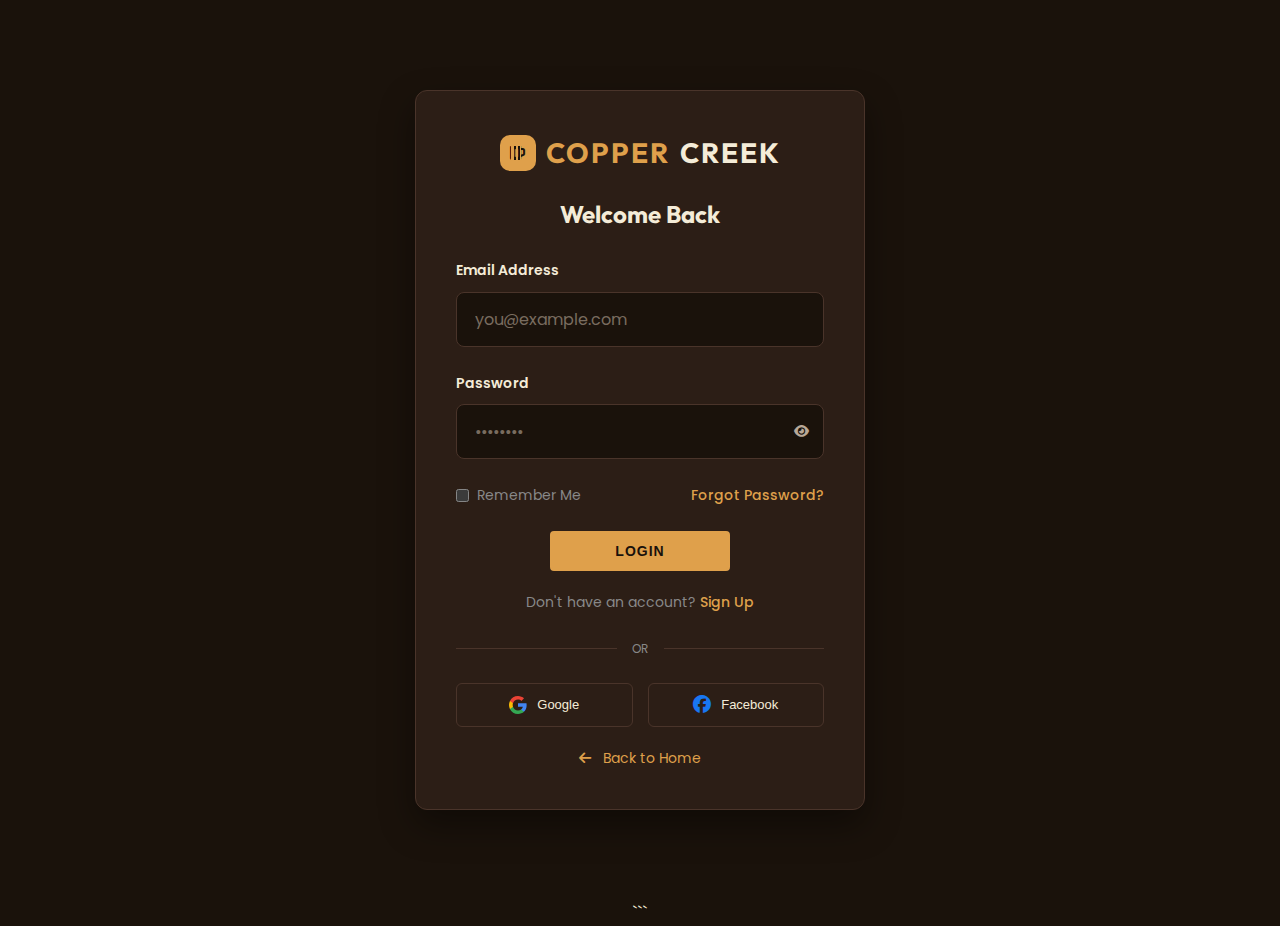
<file: login.html>
<!DOCTYPE html>
<html lang="en">

<head>
    <meta charset="UTF-8">
    <meta name="viewport" content="width=device-width, initial-scale=1.0">
    <script>
        // Apply theme immediately to prevent flash
        const savedTheme = localStorage.getItem('theme') || 'dark';
        document.documentElement.setAttribute('data-theme', savedTheme);
    </script>
    <title>Login | Copper Creek Brewery</title>
    <link rel="stylesheet" href="css/style.css">
    <link rel="stylesheet" href="https://cdnjs.cloudflare.com/ajax/libs/font-awesome/6.4.0/css/all.min.css">
    <link rel="icon" type="image/svg+xml" href="favicon.svg">
    <style>
        .auth-page {
            min-height: 100vh;
            display: flex;
            align-items: center;
            justify-content: center;
            background: var(--background);
            padding: 40px 20px;
        }

        .auth-card {
            background-color: var(--surface);
            padding: 40px;
            border-radius: 12px;
            width: 100%;
            max-width: 450px;
            border: 1px solid var(--border);
            box-shadow: 0 15px 35px rgba(0, 0, 0, 0.4);
        }

        .auth-header {
            text-align: center;
            margin-bottom: 30px;
        }

        .auth-header .logo {
            font-size: 28px;
            margin-bottom: 15px;
            display: inline-flex;
            align-items: center;
            justify-content: center;
            text-decoration: none;
            width: 100%;
        }






        .social-auth {
            display: flex;
            gap: 15px;
            margin: 20px 0;
        }

        .social-btn {
            flex: 1;
            display: flex;
            align-items: center;
            justify-content: center;
            gap: 10px;
            padding: 12px;
            border-radius: 6px;
            border: 1px solid var(--border);
            background: transparent;
            color: var(--text);
            font-size: 13px;
            font-weight: 500;
            cursor: pointer;
            transition: var(--transition);
        }

        .social-btn:hover {
            background-color: var(--border);
        }

        .google-icon {
            width: 18px;
            height: 18px;
        }

        .fa-facebook {
            color: #1877F2;
            font-size: 18px;
        }

        .divider {
            display: flex;
            align-items: center;
            text-align: center;
            margin: 25px 0;
            color: #888;
            font-size: 12px;
        }

        .divider::before,
        .divider::after {
            content: '';
            flex: 1;
            border-bottom: 1px solid var(--border);
        }

        .divider:not(:empty)::before {
            margin-right: 15px;
        }

        .divider:not(:empty)::after {
            margin-left: 15px;
        }

        .back-home {
            display: block;
            text-align: center;
            margin-top: 15px;
            font-size: 14px;
            color: var(--primary-color);
            transition: var(--transition);
            text-decoration: none;
        }

        .back-home:hover {
            text-decoration: underline;
        }

        .auth-footer {
            text-align: center;
            margin-top: 20px;
            font-size: 14px;
            color: #888;
        }

        @media (max-width: 480px) {
            .social-auth {
                flex-direction: column;
            }
        }
    </style>
</head>

<body>
    <div class="auth-page">
        <div class="auth-card pop-in">
            <div class="auth-header">
                <a href="index.html" class="logo">
                    <i class="fas fa-beer-mug-empty"></i>COPPER<span class="logo-accent">CREEK</span>
                </a>
                <h2 style="font-size: 24px; margin-top: 10px;">Welcome Back</h2>
            </div>

            <form action="index.html">
                <div class="form-group">
                    <label>Email Address</label>
                    <input type="email" class="form-control" placeholder="you@example.com" required>
                </div>

                <div class="form-group">
                    <label>Password</label>
                    <div class="password-wrapper">
                        <input type="password" class="form-control password-input" placeholder="••••••••" required>
                        <button type="button" class="toggle-password">
                            <i class="fas fa-eye"></i>
                        </button>
                    </div>
                </div>

                <div
                    style="display: flex; justify-content: space-between; align-items: center; margin-bottom: 25px; font-size: 14px; flex-wrap: wrap; gap: 10px;">
                    <label
                        style="display: flex; align-items: center; gap: 8px; cursor: pointer; color: #888; margin-right: 10px;">
                        <input type="checkbox" style="accent-color: var(--primary-color);"> Remember Me
                    </label>
                    <a href="#" style="color: var(--primary-color); font-weight: 500; text-decoration: none;">Forgot
                        Password?</a>
                </div>

                <div style="text-align: center; margin-top: 10px;">
                    <button type="submit" class="btn"
                        style="width: auto; min-width: 180px; padding: 10px 30px;">Login</button>
                </div>
            </form>

            <div class="auth-footer">
                Don't have an account? <a href="signup.html"
                    style="color: var(--primary-color); font-weight: 500; text-decoration: none;">Sign Up</a>
            </div>

            <div class="divider">OR</div>

            <div class="social-auth">
                <button class="social-btn">
                    <svg class="google-icon" viewBox="0 0 18 18">
                        <path
                            d="M17.64 9.2c0-.637-.057-1.251-.164-1.84H9v3.481h4.844c-.209 1.125-.843 2.078-1.796 2.717v2.258h2.908c1.702-1.567 2.684-3.874 2.684-6.615z"
                            fill="#4285F4" />
                        <path
                            d="M9 18c2.43 0 4.467-.806 5.956-2.184l-2.908-2.258c-.806.54-1.834.859-3.048.859-2.344 0-4.328-1.584-5.036-3.711H.957v2.332A8.997 8.997 0 0 0 9 18z"
                            fill="#34A853" />
                        <path
                            d="M3.964 10.706A5.41 5.41 0 0 1 3.682 9c0-.593.102-1.17.282-1.706V4.962H.957A8.996 8.996 0 0 0 0 9c0 1.452.348 2.827.957 4.038l3.007-2.332z"
                            fill="#FBBC05" />
                        <path
                            d="M9 3.58c1.321 0 2.508.454 3.44 1.345l2.582-2.58C13.463.891 11.426 0 9 0A8.997 8.997 0 0 0 .957 4.962l3.007 2.332C4.672 5.164 6.656 3.58 9 3.58z"
                            fill="#EA4335" />
                    </svg>
                    Google
                </button>
                <button class="social-btn">
                    <i class="fab fa-facebook"></i> Facebook
                </button>
            </div>

            <a href="index.html" class="back-home"><i class="fas fa-arrow-left" style="margin-right: 8px;"></i> Back to
                Home</a>
        </div>
    </div>

    <script src="js/script.js"></script>
</body>

</html>
```
</file>
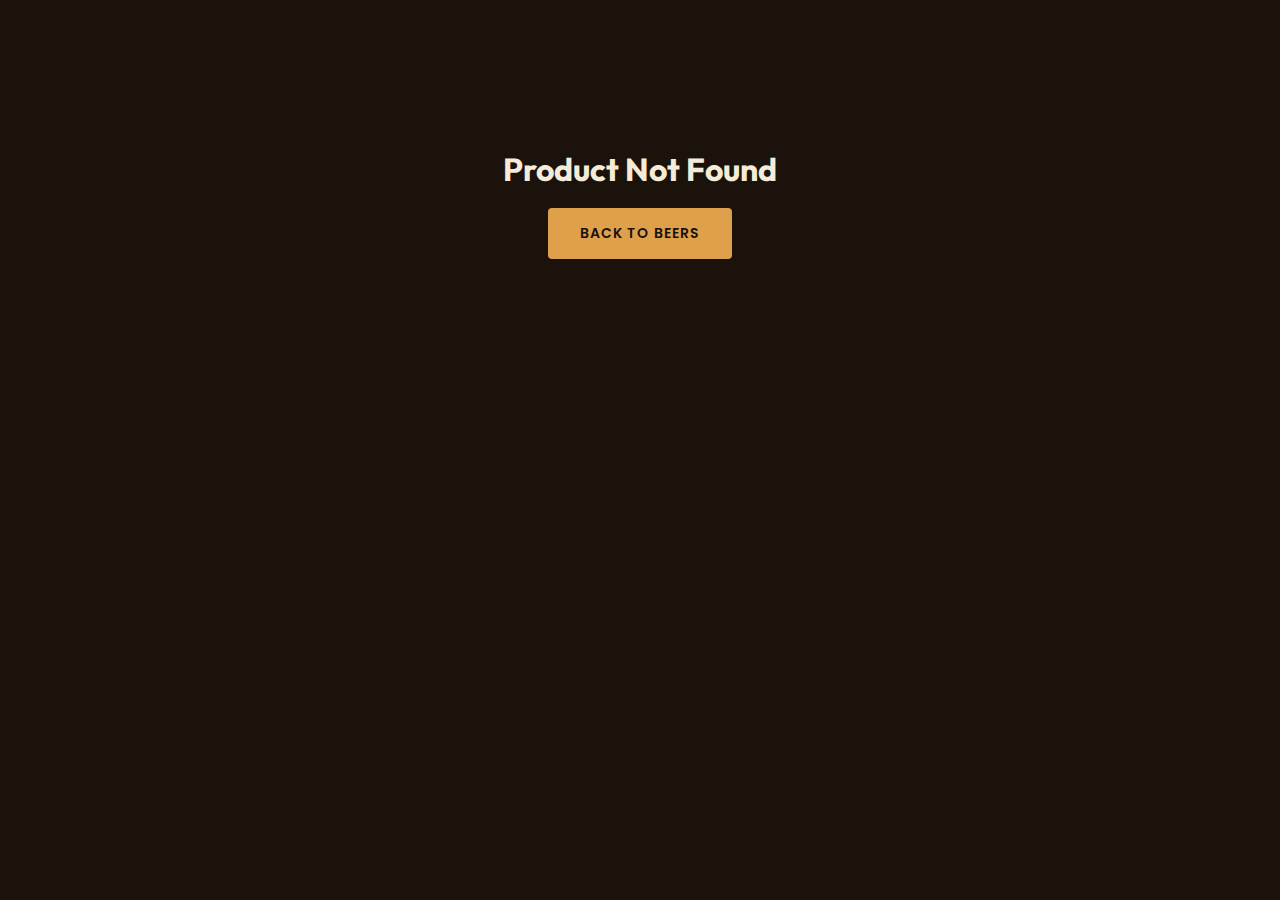
<file: product-details.html>
<!DOCTYPE html>
<html lang="en" data-theme="dark">

<head>
    <meta charset="UTF-8">
    <meta name="viewport" content="width=device-width, initial-scale=1.0">
    <title>Beer Details | Copper Creek Brewery</title>
    <link rel="stylesheet" href="css/style.css">
    <link rel="stylesheet" href="https://cdnjs.cloudflare.com/ajax/libs/font-awesome/6.4.0/css/all.min.css">
    <link rel="icon" type="image/svg+xml" href="favicon.svg">
    <style>
        .product-hero {
            padding-top: 140px;
            padding-bottom: 60px;
            background-color: var(--surface);
        }

        .product-grid {
            display: grid;
            grid-template-columns: 1fr 1fr;
            gap: 60px;
            align-items: center;
        }

        .product-image-container {
            border-radius: 8px;
            overflow: hidden;
            box-shadow: 0 20px 40px rgba(0, 0, 0, 0.2);
        }

        .product-info h1 {
            font-size: 48px;
            color: var(--primary-color);
            margin-bottom: 10px;
        }

        .product-meta {
            display: flex;
            flex-wrap: wrap;
            gap: 20px;
            margin-bottom: 20px;
            font-size: 18px;
            color: #888;
        }

        .product-meta span {
            display: flex;
            align-items: center;
            gap: 8px;
            white-space: nowrap;
        }


        .specs-list {
            margin: 30px 0;
            border-top: 1px solid var(--border);
            border-bottom: 1px solid var(--border);
            padding: 20px 0;
        }

        .spec-item {
            display: flex;
            justify-content: space-between;
            padding: 10px 0;
            border-bottom: 1px dashed var(--border);
        }

        .spec-item:last-child {
            border-bottom: none;
        }

        .spec-label {
            font-weight: 600;
            color: var(--text);
        }

        .spec-value {
            color: #888;
        }

        @media (max-width: 768px) {
            .product-grid {
                grid-template-columns: 1fr;
                gap: 40px;
            }

            .product-info h1 {
                font-size: 36px;
            }
        }
    </style>
</head>

<body>
    <!-- Header -->
    <header>
        <div class="container navbar">
            <a href="index.html" class="logo"><i class="fas fa-beer-mug-empty"></i>COPPER<span
                    class="logo-accent">CREEK</span></a>

            <nav class="nav-container">
                <ul class="nav-links">
                    <li class="nav-item">
                        <a href="#" class="nav-link">Home <i class="fas fa-chevron-down"
                                style="font-size: 12px;"></i></a>
                        <ul class="dropdown-menu">
                            <li><a href="index.html" class="dropdown-item">Home 1</a></li>
                            <li><a href="home-2.html" class="dropdown-item">Home 2</a></li>
                        </ul>
                    </li>
                    <li class="nav-item"><a href="about.html" class="nav-link">About Us</a></li>
                    <li class="nav-item"><a href="beers.html" class="nav-link active">Beer List</a></li>
                    <li class="nav-item"><a href="tour.html" class="nav-link">Tours</a></li>
                    <li class="nav-item"><a href="shop.html" class="nav-link">Shop</a></li>
                    <li class="nav-item"><a href="contact.html" class="nav-link">Contact</a></li>
                </ul>

                <div class="auth-buttons">
                    <button id="theme-toggle" class="theme-toggle"><i class="fas fa-moon"></i></button>
                    <a href="login.html" class="btn btn-outline">Login</a>
                    <a href="signup.html" class="btn">Sign Up</a>
                    <div class="hamburger" id="hamburger"><i class="fas fa-bars"></i></div>
                </div>
            </nav>
        </div>
    </header>

    <!-- Product Details Section -->
    <section class="product-hero">
        <div class="container product-grid">
            <div class="product-image-container reveal-left">
                <img id="product-img" src="" alt="Beer Image" style="width: 100%; height: auto; display: block;">
            </div>
            <div class="product-info pop-in">
                <h1 id="product-name">Loading...</h1>
                <div class="product-meta">
                    <span id="product-style"><i class="fas fa-tag"></i> Style</span>
                    <span id="product-abv"><i class="fas fa-percent"></i> ABV</span>
                    <span id="product-ibu"><i class="fas fa-leaf"></i> IBU</span>
                </div>
                <p id="product-desc" style="font-size: 18px; margin-bottom: 20px;">
                    Loading description...
                </p>

                <div class="specs-list">
                    <div class="spec-item">
                        <span class="spec-label">Ingredients</span>
                        <span class="spec-value" id="product-ingredients">Loading...</span>
                    </div>
                    <div class="spec-item">
                        <span class="spec-label">Tasting Notes</span>
                        <span class="spec-value" id="product-notes">Loading...</span>
                    </div>
                    <div class="spec-item">
                        <span class="spec-label">Food Pairing</span>
                        <span class="spec-value" id="product-pairing">Loading...</span>
                    </div>
                </div>

                <div style="display: flex; gap: 15px; flex-wrap: wrap;">
                    <a href="#" class="btn" style="flex: 1; min-width: 200px; text-align: center;">Find Near Me</a>
                    <a href="contact.html" class="btn btn-outline"
                        style="flex: 1; min-width: 200px; text-align: center;">Distribution Enquiry</a>
                </div>
            </div>
        </div>
    </section>

    <!-- Related Products -->
    <section class="section">
        <div class="container">
            <h2 style="text-align: center; margin-bottom: 20px;">You Might Also Like</h2>
            <p
                style="text-align: center; margin-bottom: 40px; color: #888; max-width: 700px; margin-left: auto; margin-right: auto;">
                Hand-picked brews that showcase our creativity, crafted for explorers who love discovering something new
                in every pour.</p>
            <div class="grid-3" id="related-products">
                <!-- Related items will be injected by JS -->
            </div>
        </div>
    </section>

    <!-- Footer -->
    <footer>
        <div class="container">
            <div class="footer-grid">
                <div class="footer-brand">
                    <a href="index.html" class="logo"><i class="fas fa-beer-mug-empty" style="margin-right: 10px;"></i>COPPER<span
                            class="logo-accent">CREEK</span></a>
                    <p>Crafting memories, one pint at a time. Join our community of beer enthusiasts.</p>
                </div>
                <div class="footer-col">
                    <h4>Quick Links</h4>
                    <ul class="footer-links">
                        <li><a href="about.html">About Us</a></li>
                        <li><a href="beers.html">Our Beers</a></li>
                        <li><a href="tour.html">Tours</a></li>
                        <li><a href="shop.html">Shop</a></li>
                    </ul>
                </div>
                <div class="footer-col">
                    <h4>Resources</h4>
                    <ul class="footer-links">
                        <li><a href="#">FAQ</a></li>
                        <li><a href="#">Privacy Policy</a></li>
                        <li><a href="#">Terms of Service</a></li>
                        <li><a href="#">Wholesale</a></li>
                    </ul>
                </div>
                <div class="footer-col">
                    <h4>Contact Us</h4>
                    <ul class="footer-links">
                        <li><i class="fas fa-map-marker-alt" style="margin-right: 10px;"></i> 123 Brewery Lane, Craft
                            City</li>
                        <li><i class="fas fa-phone" style="margin-right: 10px;"></i> (555) 123-4567</li>
                        <li><i class="fas fa-envelope" style="margin-right: 10px;"></i> hello@coppercreek.com</li>
                    </ul>
                    <div class="footer-social">
                        <a href="#" aria-label="Facebook"><i class="fab fa-facebook-f"></i></a>
                        <a href="#" aria-label="Instagram"><i class="fab fa-instagram"></i></a>
                        <a href="#" aria-label="Twitter"><i class="fab fa-twitter"></i></a>
                        <a href="#" aria-label="LinkedIn"><i class="fab fa-linkedin-in"></i></a>
                    </div>
                </div>
            </div>
            <div class="footer-bottom">
                <p>&copy; 2026 Copper Creek Brewery. All rights reserved.</p>
                <div class="back-to-top" onclick="window.scrollTo(0,0)">
                    <i class="fas fa-arrow-up"></i>
                </div>
            </div>
        </div>
    </footer>
    <script src="js/script.js"></script>
</body>

</html>
</file>
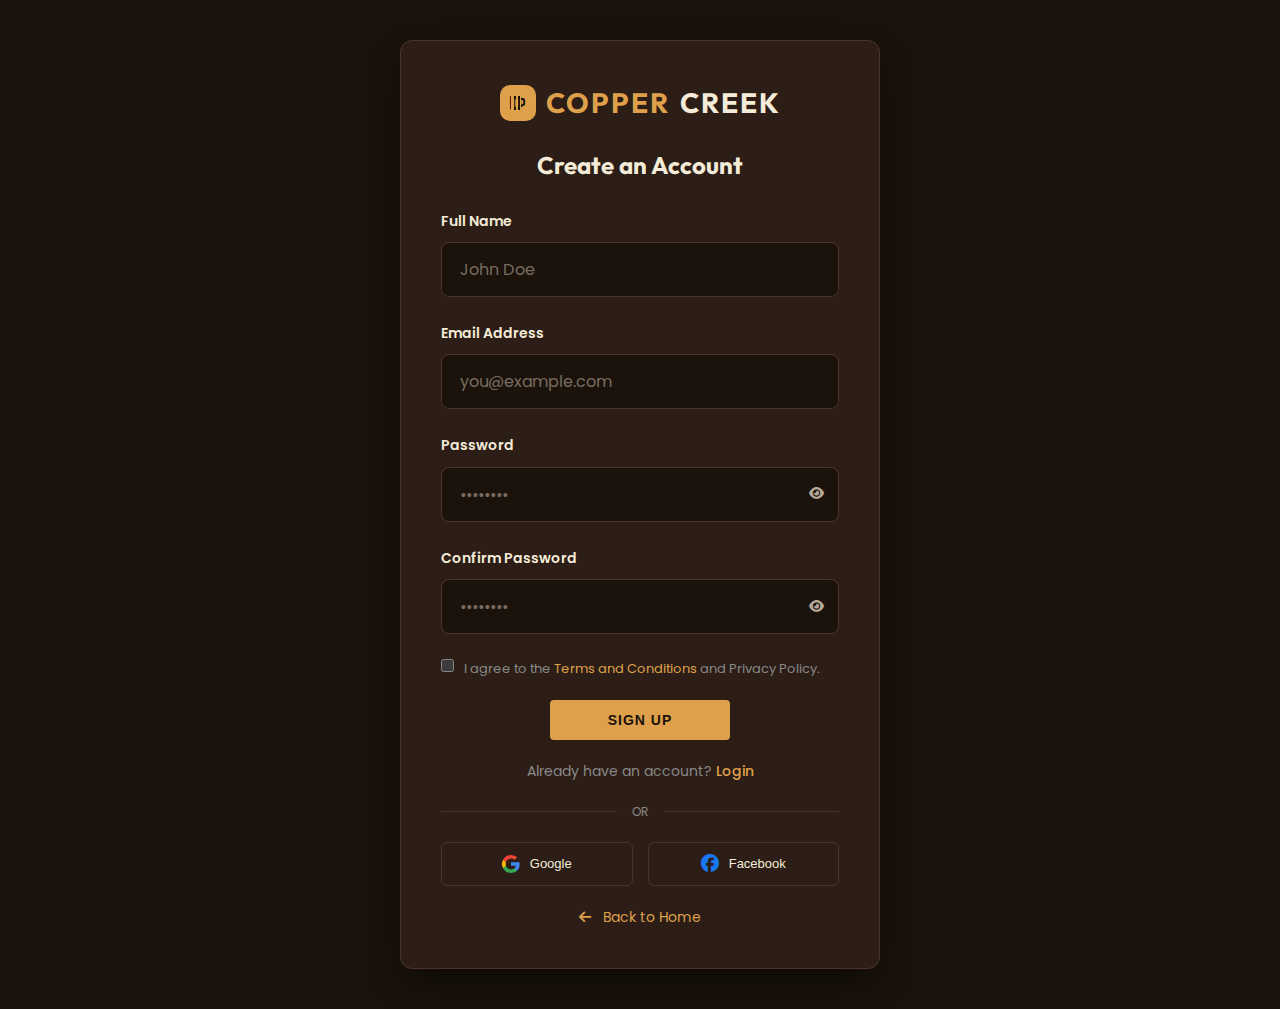
<file: signup.html>
<!DOCTYPE html>
<html lang="en">

<head>
    <meta charset="UTF-8">
    <meta name="viewport" content="width=device-width, initial-scale=1.0">
    <script>
        // Apply theme immediately to prevent flash
        const savedTheme = localStorage.getItem('theme') || 'dark';
        document.documentElement.setAttribute('data-theme', savedTheme);
    </script>
    <title>Sign Up | Copper Creek Brewery</title>
    <link rel="stylesheet" href="css/style.css">
    <link rel="stylesheet" href="https://cdnjs.cloudflare.com/ajax/libs/font-awesome/6.4.0/css/all.min.css">
    <link rel="icon" type="image/svg+xml" href="favicon.svg">
    <style>
        .auth-page {
            min-height: 100vh;
            display: flex;
            align-items: center;
            justify-content: center;
            background: var(--background);
            padding: 40px 20px;
        }

        .auth-card {
            background-color: var(--surface);
            padding: 40px;
            border-radius: 12px;
            width: 100%;
            max-width: 480px;
            border: 1px solid var(--border);
            box-shadow: 0 15px 35px rgba(0, 0, 0, 0.4);
        }

        .auth-header {
            text-align: center;
            margin-bottom: 30px;
        }

        .auth-header .logo {
            font-size: 28px;
            margin-bottom: 15px;
            display: inline-flex;
            align-items: center;
            justify-content: center;
            text-decoration: none;
            width: 100%;
        }






        .social-auth {
            display: flex;
            gap: 15px;
            margin: 20px 0;
        }

        .social-btn {
            flex: 1;
            display: flex;
            align-items: center;
            justify-content: center;
            gap: 10px;
            padding: 12px;
            border-radius: 6px;
            border: 1px solid var(--border);
            background: transparent;
            color: var(--text);
            font-size: 13px;
            font-weight: 500;
            cursor: pointer;
            transition: var(--transition);
        }

        .social-btn:hover {
            background-color: var(--border);
        }

        .google-icon {
            width: 18px;
            height: 18px;
        }

        .fa-facebook {
            color: #1877F2;
            font-size: 18px;
        }

        .divider {
            display: flex;
            align-items: center;
            text-align: center;
            margin: 20px 0;
            color: #888;
            font-size: 12px;
        }

        .divider::before,
        .divider::after {
            content: '';
            flex: 1;
            border-bottom: 1px solid var(--border);
        }

        .divider:not(:empty)::before {
            margin-right: 15px;
        }

        .divider:not(:empty)::after {
            margin-left: 15px;
        }

        .back-home {
            display: block;
            text-align: center;
            margin-top: 15px;
            font-size: 14px;
            color: var(--primary-color);
            transition: var(--transition);
            text-decoration: none;
        }

        .back-home:hover {
            text-decoration: underline;
        }

        .auth-footer {
            text-align: center;
            margin-top: 20px;
            font-size: 14px;
            color: #888;
        }

        .terms-text {
            display: flex;
            align-items: flex-start;
            gap: 10px;
            color: #888;
            font-size: 13px;
            margin-bottom: 20px;
        }


        @media (max-width: 480px) {
            .social-auth {
                flex-direction: column;
            }

            .terms-text {
                white-space: normal;
            }
        }
    </style>
</head>

<body>
    <div class="auth-page">
        <div class="auth-card pop-in">
            <div class="auth-header">
                <a href="index.html" class="logo">
                    <i class="fas fa-beer-mug-empty"></i>COPPER<span class="logo-accent">CREEK</span>
                </a>
                <h2 style="font-size: 24px; margin-top: 10px;">Create an Account</h2>
            </div>

            <form action="index.html">
                <div class="form-group">
                    <label>Full Name</label>
                    <input type="text" class="form-control" placeholder="John Doe" required>
                </div>

                <div class="form-group">
                    <label>Email Address</label>
                    <input type="email" class="form-control" placeholder="you@example.com" required>
                </div>

                <div class="form-group">
                    <label>Password</label>
                    <div class="password-wrapper">
                        <input type="password" class="form-control password-input" placeholder="••••••••" required>
                        <button type="button" class="toggle-password">
                            <i class="fas fa-eye"></i>
                        </button>
                    </div>
                </div>

                <div class="form-group">
                    <label>Confirm Password</label>
                    <div class="password-wrapper">
                        <input type="password" class="form-control password-input" placeholder="••••••••" required>
                        <button type="button" class="toggle-password">
                            <i class="fas fa-eye"></i>
                        </button>
                    </div>
                </div>

                <div class="terms-text">
                    <input type="checkbox" style="accent-color: var(--primary-color); cursor: pointer;" required>
                    <span>I agree to the <a href="#" style="color: var(--primary-color); text-decoration: none;">Terms
                            and Conditions</a> and Privacy Policy.</span>
                </div>

                <div style="text-align: center; margin-top: 10px;">
                    <button type="submit" class="btn" style="width: auto; min-width: 180px; padding: 10px 30px;">Sign
                        Up</button>
                </div>
            </form>

            <div class="auth-footer">
                Already have an account? <a href="login.html"
                    style="color: var(--primary-color); font-weight: 500; text-decoration: none;">Login</a>
            </div>

            <div class="divider">OR</div>

            <div class="social-auth">
                <button class="social-btn">
                    <svg class="google-icon" viewBox="0 0 18 18">
                        <path
                            d="M17.64 9.2c0-.637-.057-1.251-.164-1.84H9v3.481h4.844c-.209 1.125-.843 2.078-1.796 2.717v2.258h2.908c1.702-1.567 2.684-3.874 2.684-6.615z"
                            fill="#4285F4" />
                        <path
                            d="M9 18c2.43 0 4.467-.806 5.956-2.184l-2.908-2.258c-.806.54-1.834.859-3.048.859-2.344 0-4.328-1.584-5.036-3.711H.957v2.332A8.997 8.997 0 0 0 9 18z"
                            fill="#34A853" />
                        <path
                            d="M3.964 10.706A5.41 5.41 0 0 1 3.682 9c0-.593.102-1.17.282-1.706V4.962H.957A8.996 8.996 0 0 0 0 9c0 1.452.348 2.827.957 4.038l3.007-2.332z"
                            fill="#FBBC05" />
                        <path
                            d="M9 3.58c1.321 0 2.508.454 3.44 1.345l2.582-2.58C13.463.891 11.426 0 9 0A8.997 8.997 0 0 0 .957 4.962l3.007 2.332C4.672 5.164 6.656 3.58 9 3.58z"
                            fill="#EA4335" />
                    </svg>
                    Google
                </button>
                <button class="social-btn">
                    <i class="fab fa-facebook"></i> Facebook
                </button>
            </div>

            <a href="index.html" class="back-home"><i class="fas fa-arrow-left" style="margin-right: 8px;"></i> Back to
                Home</a>
        </div>
    </div>

    <script src="js/script.js"></script>
</body>

</html>
</file>
<file: css/style.css>
/* Google Fonts - Poppins & Outfit */
@import url('https://fonts.googleapis.com/css2?family=Outfit:wght@300;400;600;700&family=Poppins:wght@300;400;500;600;700&display=swap');

:root {
    /* Color Palette - Warm Craft Brewery */
    --primary-color: #dfa04b;
    /* Copper Gold */
    --primary-hover: #f2c98a;
    /* Soft Gold */

    /* Dark Mode (Deep Brown Theme) */
    --background-dark: #1a120b;
    /* Espresso */
    --surface-dark: #2c1e16;
    /* Dark Roast */
    --text-dark: #f4ecd8;
    /* Cream */
    --border-dark: #4a342a;
    /* Brown Border */
    --nav-bg-dark: rgba(26, 18, 11, 0.95);
    --text-muted-dark: #b8a898;
    /* Lighter muted text for dark theme */

    /* Light Mode (Soft Cream Theme) */
    --background-light: #fdfbf7;
    /* Soft Cream */
    --surface-light: #f3ebe1;
    /* Latte */
    --text-light: #2b1810;
    /* Coffee Bean */
    --border-light: #dccdb8;
    /* Tan Border */
    --nav-bg-light: rgba(253, 251, 247, 0.95);
    --text-muted-light: #5d4d42;
    /* Darker muted text for light theme */

    /* Accents */
    --accent: #bf6a30;
    /* Rust/Copper */

    /* Transitions */
    --transition: all 0.3s ease;

    /* Spacing */
    --section-padding: 60px 20px;
    --container-width: 1200px;
}

/* Light Mode Variables */
[data-theme="light"] {
    color-scheme: light;
    --background: var(--background-light);
    --surface: var(--surface-light);
    --text: var(--text-light);
    --border: var(--border-light);
    --nav-bg: var(--nav-bg-light);
    --text-muted: var(--text-muted-light);
}

/* Dark Mode Variables (Default) */
[data-theme="dark"] {
    color-scheme: dark;
    --background: var(--background-dark);
    --surface: var(--surface-dark);
    --text: var(--text-dark);
    --border: var(--border-dark);
    --nav-bg: var(--nav-bg-dark);
    --text-muted: var(--text-muted-dark);
}

/* Global Reset */
* {
    margin: 0;
    padding: 0;
    box-sizing: border-box;
    word-wrap: break-word;
    overflow-wrap: break-word;
}


html {
    scroll-behavior: smooth;
}

body {
    font-family: 'Poppins', sans-serif;
    background-color: var(--background);
    color: var(--text);
    line-height: 1.6;
    transition: background-color 0.3s ease, color 0.3s ease;
    overflow-x: hidden;
    width: 100%;
    text-align: center;
    /* Set global text alignment to center */
}


h1,
h2,
h3,
h4,
h5,
h6 {
    font-family: 'Outfit', sans-serif;
    font-weight: 700;
    margin-bottom: 20px;
    line-height: 1.2;
    text-align: center;
    /* Default to center alignment per user request */
}

.large-title {
    font-size: 42px;
    text-transform: uppercase;
    letter-spacing: 6px;
    line-height: 1.2;
}

a {
    text-decoration: none;
    color: inherit;
    transition: var(--transition);
}

ul {
    list-style: none;
}

img,
iframe {
    max-width: 100%;
    display: block;
    height: auto;
}


/* Utilities */
.container {
    width: 100%;
    max-width: var(--container-width);
    margin: 0 auto;
    padding: 0 20px;
}

.container.flex-column {
    display: flex;
    flex-direction: column;
    align-items: center;
}

.section {
    padding: var(--section-padding);
    display: flex;
    flex-direction: column;
    align-items: center;
    text-align: center;
}

.btn {
    display: inline-flex;
    align-items: center;
    justify-content: center;
    padding: 12px 30px;
    background-color: var(--primary-color);
    color: var(--background-dark);
    font-weight: 600;
    border-radius: 4px;
    text-transform: uppercase;
    letter-spacing: 1px;
    border: 2px solid var(--primary-color);
    cursor: pointer;
    font-size: 14px;
    transition: var(--transition);
    margin: 0;
    /* Ensure buttons can be centered if they are block/inline-block */
}

.btn:hover {
    background-color: transparent;
    color: var(--primary-color);
}

.btn-outline {
    background-color: transparent;
    color: var(--text);
    border: 2px solid var(--text);
}

.btn-outline:hover {
    background-color: var(--text);
    color: var(--background);
}

/* Forms */
.form-group {
    margin-bottom: 25px;
    text-align: left;
    width: 100%;
}

.form-group label {
    display: block;
    margin-bottom: 10px;
    font-weight: 600;
    font-size: 14px;
    color: var(--text);
    text-align: left;
}

.form-control {
    width: 100%;
    padding: 14px 18px;
    /* Proper height and touch area */
    background-color: var(--background);
    border: 1px solid var(--border);
    color: var(--text);
    border-radius: 8px;
    /* Consistent rounding */
    font-family: inherit;
    font-size: 16px;
    transition: var(--transition);
}

.form-control:focus {
    outline: none;
    border-color: var(--primary-color);
    box-shadow: 0 0 0 2px rgba(223, 160, 75, 0.2);
}

textarea.form-control {
    min-height: 180px;
    /* Even taller message box */
    resize: vertical;
    line-height: 1.6;
}

.form-control:hover {
    border-color: var(--primary-color);
}

/* Fix for native date/time pickers in dark mode */
input[type="date"]::-webkit-calendar-picker-indicator,
input[type="time"]::-webkit-calendar-picker-indicator {
    cursor: pointer;
    filter: invert(var(--theme-invert, 0));
}

[data-theme="dark"] {
    --theme-invert: 0.8;
}

[data-theme="light"] {
    --theme-invert: 0.2;
}

.card form {
    width: 100%;
}

.card.form-container {
    align-items: flex-start;
    text-align: left;
    padding: 40px;
    overflow: visible;
    /* Ensure native pickers are not cut off */
}

.form-control::placeholder {
    color: var(--text-muted);
    opacity: 0.6;
}

/* Password Toggle */
.password-wrapper {
    position: relative;
    width: 100%;
}

.password-wrapper .form-control {
    padding-right: 48px;
}

.toggle-password {
    position: absolute;
    right: 15px;
    top: 50%;
    transform: translateY(-50%);
    cursor: pointer;
    color: var(--text-muted);
    transition: var(--transition);
    z-index: 2;
    background: none;
    border: none;
    padding: 0;
    display: flex;
    align-items: center;
    justify-content: center;
}

.toggle-password:hover {
    color: var(--primary-color);
}

/* Header */
header {
    position: fixed;
    top: 0;
    left: 0;
    width: 100%;
    padding-right: var(--scrollbar-width, 0px);
    z-index: 1000;
    background-color: var(--nav-bg);
    backdrop-filter: blur(10px);
    border-bottom: 1px solid var(--border);
    transition: var(--transition);
}

.navbar {
    display: flex;
    justify-content: space-between;
    align-items: center;
    height: 80px;
    width: 100%;
}

.nav-container {
    display: flex;
    align-items: center;
    gap: 30px;
}

.logo {
    font-family: 'Outfit', sans-serif;
    font-size: 24px;
    font-weight: 700;
    color: var(--primary-color);
    letter-spacing: 2px;
    cursor: pointer;
    text-decoration: none;
    display: flex;
    align-items: center;
    gap: 10px;
    white-space: nowrap;
    margin-right: auto;
    /* Push everything else to the right */
}

.logo i {
    font-size: 16px;
    background-color: var(--primary-color);
    color: var(--background-dark);
    width: 36px;
    height: 36px;
    display: flex;
    align-items: center;
    justify-content: center;
    border-radius: 10px;
    position: relative;
    transition: var(--transition);
}

.logo i::before {
    content: "\f0fc";
    /* fa-beer-mug-empty */
    font-family: "Font Awesome 6 Free";
    font-weight: 900;
    z-index: 1;
}

.logo i::after {
    content: "";
    position: absolute;
    width: 14px;
    height: 18px;
    background: repeating-linear-gradient(to right,
            var(--primary-color),
            var(--primary-color) 2px,
            transparent 2px,
            transparent 4.5px);
    top: 50%;
    left: 41%;
    transform: translate(-50%, -55%);
    z-index: 2;
}

.logo:hover i {
    transform: scale(1.05);
    background-color: var(--primary-hover);
}

.logo-accent {
    color: var(--text);
    transition: var(--transition);
}



.nav-links {
    display: flex;
    align-items: center;
    gap: 30px;
}

.nav-item {
    position: relative;
}

.nav-link {
    font-size: 16px;
    font-weight: 500;
    color: var(--text);
}

.nav-link:hover,
.nav-link.active {
    color: var(--primary-color);
}

/* Dropdown */
.dropdown-menu {
    position: absolute;
    top: 100%;
    left: 50%;
    transform: translateX(-50%) translateY(10px);
    background-color: var(--surface);
    min-width: 120px;
    width: max-content;
    box-shadow: 0 10px 30px rgba(0, 0, 0, 0.2);
    border-radius: 4px;
    opacity: 0;
    visibility: hidden;
    transition: var(--transition);
    padding: 5px 0;
    z-index: 100;
}

.nav-item:hover .dropdown-menu {
    opacity: 1;
    visibility: visible;
    transform: translateX(-50%) translateY(0);
}

.dropdown-item {
    display: flex;
    align-items: center;
    justify-content: center;
    padding: 10px 15px;
    color: var(--text);
    font-size: 14px;
    white-space: nowrap;
    text-align: center;
}

.dropdown-item:hover {
    background-color: rgba(255, 255, 255, 0.05);
    color: var(--primary-color);
}

/* Mobile Auth Container (Hidden on Desktop) */
.mobile-auth-container {
    display: none;
}

/* Header Buttons */
.auth-buttons {
    display: flex;
    gap: 15px;
    align-items: center;
}

.theme-toggle {
    background: none;
    border: none;
    color: var(--text);
    font-size: 20px;
    cursor: pointer;
    display: flex;
    align-items: center;
    justify-content: center;
}


.hamburger {
    display: none;
    cursor: pointer;
    font-size: 24px;
    width: 24px;
    text-align: center;
    color: var(--text);
}


/* Hero Section */
.hero {
    height: auto;
    min-height: 80vh;
    display: flex;
    align-items: center;
    justify-content: center;
    text-align: center;
    background-size: cover;
    background-position: center;
    background-attachment: fixed;
    position: relative;
    padding-top: 80px;
    /* Reduced padding to clear fixed header */
}

@media (max-width: 1024px) {
    .hero {
        background-attachment: scroll;
        /* Fixed is buggy on mobile/tablets */
    }
}

.hero::after {
    content: '';
    position: absolute;
    top: 0;
    left: 0;
    width: 100%;
    height: 100%;
    background: rgba(0, 0, 0, 0.6);
    z-index: 1;
}

.hero-content {
    position: relative;
    z-index: 2;
    max-width: 800px;
    padding: 20px;
    color: #fff;
    /* Always white on hero bg */
    margin: 0 auto;
}

.hero-title {
    font-size: 64px;
    margin-bottom: 20px;
    animation: fadeInUp 1s ease forwards;
}

.hero-subtitle {
    font-size: 20px;
    margin-bottom: 40px;
    opacity: 0.9;
    animation: fadeInUp 1s ease 0.2s forwards;
    opacity: 0;
}

.hero-btns {
    display: flex;
    justify-content: center;
    gap: 8px;
    margin-top: 30px;
    animation: fadeInUp 1s ease 0.4s forwards;
    opacity: 0;
}

.btn-hero {
    color: #fff !important;
    border-color: #fff !important;
}

.btn-hero:hover {
    background-color: #fff !important;
    color: var(--background-dark) !important;
}


/* Animations */
.reveal-left {
    opacity: 0;
    transform: translateX(-50px);
    transition: all 1s ease;
}

.reveal-left.active {
    opacity: 1;
    transform: translateX(0);
}

.pop-in {
    opacity: 0;
    transform: scale(0.8);
    transition: all 0.6s cubic-bezier(0.175, 0.885, 0.32, 1.275);
}

.pop-in.active {
    opacity: 1;
    transform: scale(1);
}

@keyframes fadeInUp {
    from {
        opacity: 0;
        transform: translateY(30px);
    }

    to {
        opacity: 1;
        transform: translateY(0);
    }
}

/* Content Sections */
.grid-2 {
    display: grid;
    grid-template-columns: 1fr 1fr;
    gap: 40px;
    align-items: center;
    justify-items: center;
    width: 100%;
}

.grid-3 {
    display: grid;
    grid-template-columns: repeat(3, 1fr);
    gap: 30px;
    width: 100%;
}

.card {
    background-color: var(--surface);
    padding: 30px;
    border-radius: 8px;
    border: 1px solid var(--border);
    transition: var(--transition);
    display: flex;
    flex-direction: column;
    align-items: center;
    text-align: center;
    width: 100%;
}

.card img {
    margin: 0 auto 20px;
}

.card:hover {
    transform: translateY(-10px);
    box-shadow: 0 10px 30px rgba(0, 0, 0, 0.1);
}

.card-stats {
    display: flex;
    flex-direction: column;
    align-items: center;
    gap: 15px;
    width: 100%;
    margin-top: auto;
    padding-top: 20px;
}

/* Beer List Specific Improvements */
.beer-image-container {
    width: 100%;
    height: 250px;
    overflow: hidden;
    border-radius: 8px;
    margin-bottom: 20px;
    background-color: var(--background);
}

.beer-image-container img {
    width: 100%;
    height: 100%;
    object-fit: cover;
    display: block;
}

.beer-desc {
    font-size: 14px;
    color: var(--text-muted);
    line-height: 1.6;
    margin-bottom: 20px;
    flex-grow: 1;
}

.abv-text {
    font-weight: 700;
    color: var(--primary-color);
    margin-bottom: 10px;
    display: block;
}

/* Footer */
footer {
    background-color: var(--surface);
    color: var(--text);
    padding: 60px 0 20px;
    margin-top: 60px;
    border-top: 1px solid var(--border);
}

.footer-grid {
    display: grid;
    grid-template-columns: 2fr 1fr 1fr 2fr;
    gap: 40px;
    margin-bottom: 60px;
}

.footer-brand p {
    color: var(--text-muted);
    margin: 20px 0;
}

.footer-social {
    display: flex;
    gap: 15px;
    margin-top: 20px;
    justify-content: center;
    flex-wrap: nowrap;
}

.footer-social a {
    width: 40px;
    height: 40px;
    background-color: var(--background);
    color: var(--text);
    display: flex;
    align-items: center;
    justify-content: center;
    border-radius: 50%;
    transition: var(--transition);
    border: 1px solid var(--border);
}

.footer-social a:hover {
    background-color: var(--primary-color);
    color: var(--background-dark);
    transform: translateY(-3px);
}

.footer-brand .logo-accent {
    color: var(--text);
}

.footer-col h4 {
    color: var(--primary-color);
    margin-bottom: 20px;
    font-size: 18px;
}

.footer-links li {
    margin-bottom: 12px;
}

.footer-col:last-child .footer-links li {
    display: flex;
    align-items: center;
    justify-content: center;
}

.footer-links a {
    color: var(--text-muted);
    transition: var(--transition);
}

.footer-links a:hover {
    color: var(--primary-color);
}

.footer-bottom {
    border-top: 1px solid var(--border);
    padding-top: 20px;
    text-align: center;
    color: var(--text-muted);
    display: flex;
    flex-direction: column;
    gap: 15px;
    align-items: center;
}

.back-to-top {
    background: var(--primary-color);
    color: var(--background-dark);
    width: 45px;
    height: 45px;
    border-radius: 50%;
    display: flex;
    align-items: center;
    justify-content: center;
    cursor: pointer;
    border: none;
    box-shadow: 0 4px 10px rgba(0, 0, 0, 0.3);
    transition: var(--transition);

    /* Fixed position in right corner */
    position: fixed;
    bottom: 30px;
    right: 30px;
    z-index: 900;
    /* Ensure it stays below mobile menu (z-1000) */
}

/* Hide back-to-top when mobile menu is active */
body:has(.nav-links.active) .back-to-top {
    display: none !important;
}

.back-to-top:hover {
    transform: translateY(-5px);
    background: var(--primary-hover);
}

/* Utility for centering any block */
.flex-center {
    display: flex;
    flex-direction: column;
    align-items: center;
    justify-content: center;
    text-align: center;
}

/* Centered Contact Info Styles */
.contact-section-wrapper {
    text-align: center;
    max-width: 900px;
    margin: 0 auto;
}

.contact-items-list {
    list-style: none;
    padding: 0;
    margin: 40px auto;
    display: flex;
    flex-direction: column;
    align-items: center;
    gap: 40px;
}

.contact-item {
    display: flex;
    flex-direction: column;
    align-items: center;
    text-align: center;
    width: 100%;
}

.contact-item i {
    color: var(--primary-color);
    font-size: 32px;
    margin-bottom: 15px !important;
    display: block;
}

.contact-item strong {
    display: block;
    font-size: 22px;
    font-family: 'Outfit', sans-serif;
    margin-bottom: 10px;
    color: var(--text);
}

.contact-item p {
    font-size: 16px;
    color: var(--text-muted);
    line-height: 1.6;
    margin: 0;
}

.follow-us-container {
    display: flex;
    flex-direction: column;
    align-items: center;
    margin-top: 50px;
}

.social-icons-centered {
    display: flex;
    gap: 30px;
    justify-content: center;
    margin-top: 20px;
}

.social-icons-centered a {
    font-size: 28px;
    color: var(--text);
    transition: var(--transition);
}

.social-icons-centered a:hover {
    color: var(--primary-color);
    transform: translateY(-5px);
}


/* Contact Page Two-Column Layout */
.contact-grid {
    display: grid;
    grid-template-columns: 1fr 1fr;
    gap: 60px;
    align-items: center;
    width: 100%;
}

@media (max-width: 991px) {
    .contact-grid {
        grid-template-columns: 1fr;
        gap: 50px;
    }

    .form-column-order {
        order: -1;
        /* Form appears on top in mobile */
    }

    .info-column-order {
        order: 1;
    }
}

/* Responsive */
@media (max-width: 1024px) {
    .hamburger {
        display: block;
    }

    .nav-links {
        position: fixed !important;
        top: 0 !important;
        left: 0 !important;
        width: 100% !important;
        height: 100vh !important;
        height: 100dvh !important;
        background-color: var(--background) !important;
        flex-direction: column !important;
        justify-content: flex-start !important;
        align-items: center !important;
        padding: 80px 20px 20px !important;
        /* Slightly higher start */
        overflow: hidden !important;
        z-index: 1050 !important;
        display: none;
        gap: 0 !important;
    }

    .nav-links.active {
        display: flex !important;
        /* Instant open */
    }

    /* Mobile Dropdown Fix - Moved here to match hamburger appearance */
    .nav-item {
        width: 100% !important;
        text-align: center !important;
        position: relative !important;
        margin: 0 !important;
    }

    .dropdown-menu {
        position: static;
        left: 0;
        top: 0;
        opacity: 0;
        visibility: visible;
        display: block;
        max-height: 0;
        overflow: hidden;
        transform: none;
        box-shadow: none;
        background-color: transparent;
        border: none;
        width: 100%;
        max-width: none;
        padding: 0;
        margin: 0;
        list-style: none;
        transition: max-height 0.4s ease, opacity 0.3s ease;
        pointer-events: none;
        z-index: 10;
    }

    .dropdown-menu.show {
        max-height: 200px;
        opacity: 1;
        margin: 5px 0;
        padding: 5px 0;
        pointer-events: auto;
    }

    .nav-item:hover .dropdown-menu {
        display: block;
        /* Keep block but controlled by show class */
        opacity: 0;
        max-height: 0;
        transform: none;
    }

    .nav-item:hover .dropdown-menu.show {
        opacity: 1;
        max-height: 200px;
    }

    .dropdown-item {
        padding: 8px 0 !important;
        /* Compact dropdown links */
        font-size: 16px;
        display: block;
        text-align: center;
        width: 100%;
        color: var(--text-muted);
        border: none;
    }

    .dropdown-item:last-child {
        border-bottom: none;
    }

    .nav-link {
        display: flex;
        align-items: center;
        justify-content: center;
        padding: 10px 0 !important;
        /* Slightly tighter links */
        width: 100%;
        gap: 8px;
        font-size: 18px;
    }

    .grid-2,
    .grid-3 {
        grid-template-columns: 1fr !important;
    }

    .footer-grid {
        display: flex !important;
        flex-direction: row;
        gap: 20px;
        text-align: left;
    }

    .footer-grid>div {
        flex: 1;
    }

    .footer-brand p {
        text-align: left;
    }

    .footer-social {
        justify-content: flex-start;
    }

    .footer-col:last-child .footer-links li {
        justify-content: flex-start;
    }

    /* Header Layout & Spacing */
    .navbar {
        height: 60px;
        /* Even more compact */
        padding: 0 15px;
        justify-content: space-between !important;
    }

    .card.form-container {
        padding: 30px 20px;
    }

    .logo {
        font-size: 18px;
        /* Safe size for small screens */
        gap: 8px;
    }

    /* Hide original buttons in header on tablet/mobile */
    .auth-buttons .btn,
    .auth-buttons .btn-outline {
        display: none !important;
    }

    .auth-buttons {
        display: flex;
        align-items: center;
        gap: 20px;
    }

    .theme-toggle {
        font-size: 20px;
        order: 1;
    }

    .hamburger {
        display: block !important;
        cursor: pointer;
        font-size: 26px;
        order: 2;
    }

    /* Target auth buttons in mobile menu container */
    .mobile-auth-container {
        display: flex !important;
        flex-direction: column;
        gap: 10px !important;
        width: 100%;
        margin-top: 20px !important;
        padding: 0;
        /* Removed container padding to keep alignment tight */
    }

    .mobile-auth-container .btn,
    .mobile-auth-container .btn-outline {
        display: flex !important;
        padding: 7px 20px !important;
        /* Narrower and slightly shorter */
        font-size: 14px !important;
        width: auto !important;
        /* Changed to auto for tighter fit */
        min-width: 140px !important;
        /* Controlled minimum width */
        max-width: 180px !important;
        /* Much narrower as requested */
        margin: 0 auto;
        text-align: center;
        justify-content: center;
        min-height: auto !important;
    }

    /* Center Home Page 1 Highlight points */
    .highlight-list {
        align-items: center !important;
        text-align: center !important;
        padding: 0;
    }

    .highlight-list li {
        justify-content: center;
        width: 100%;
    }
}

@media (max-width: 767px) {

    .footer-bottom {
        padding-bottom: 60px;
        /* Space for button on mobile to avoid overlap if text is long */
    }

    .footer-grid {
        display: flex !important;
        flex-direction: column;
        gap: 40px;
        text-align: center;
    }

    .footer-brand p {
        text-align: center;
    }

    .footer-social {
        justify-content: center;
    }

    .footer-col:last-child .footer-links li {
        justify-content: center;
    }

    .back-to-top {
        bottom: 20px;
        right: 20px;
        width: 40px;
        height: 40px;
    }

    /* Ensure the auth-buttons container stays visible and spaced for the hamburger */
    .auth-buttons {
        display: flex !important;
        align-items: center;
        gap: 15px;
        /* Consistent spacing */
    }

    .navbar {
        gap: 15px;
        /* Spacing between logo and auth-buttons */
        justify-content: space-between;
        flex-wrap: nowrap;
    }

    /* Double-check button concealment in phone view */
    .auth-buttons .btn,
    .auth-buttons .btn-outline {
        display: none !important;
    }

    /* Show the mobile auth container in the nav menu */
    .mobile-auth-container {
        display: flex !important;
        flex-direction: column;
        gap: 8px !important;
        width: 100%;
        margin-top: 10px !important;
        padding: 0;
    }

    .mobile-auth-container .btn,
    .mobile-auth-container .btn-outline {
        width: auto !important;
        min-width: 120px !important;
        max-width: 150px !important;
        /* Narrower for mobile */
        margin: 0 auto;
        padding: 5px 15px !important;
        /* Minimal height and width */
        font-size: 13px;
        display: flex;
        justify-content: center;
        min-height: auto !important;
    }

    /* Mobile Auth in Nav */
    /* Hero title responsiveness */
    .hero-title {
        font-size: 36px;
    }

    .large-title {
        font-size: 26px;
        letter-spacing: 2px;
    }

    .hero-btns {
        flex-direction: column;
        align-items: center;
        gap: 12px;
        width: 100%;
        margin-top: 25px;
    }

    .hero-btns .btn {
        width: auto;
        min-width: 160px;
        padding: 10px 24px;
        font-size: 13px;
        margin: 0 !important;
        text-align: center;
    }

    /* Force all grid items to center text on mobile */
    .grid-2>*,
    .grid-3>* {
        display: flex;
        flex-direction: column;
        align-items: center;
        text-align: center;
        width: 100%;
    }

    /* Prevent horizontal overflow issues with forms */
    .form-group,
    .form-control {
        max-width: 100%;
        overflow: visible;
    }

    .container {
        overflow: visible;
        /* Prevent cutting off floating pickers */
    }

    section {
        overflow: hidden;
        /* Fix overflow for Tours page and others on mobile */
    }

    /* Target specifically the calendar and forms on mobile */
    input[type="date"],
    input[type="number"],
    select {
        width: 100% !important;
        box-sizing: border-box !important;
    }

    .card.form-container {
        width: 100% !important;
        max-width: 100% !important;
        box-sizing: border-box !important;
    }
}
</file>
